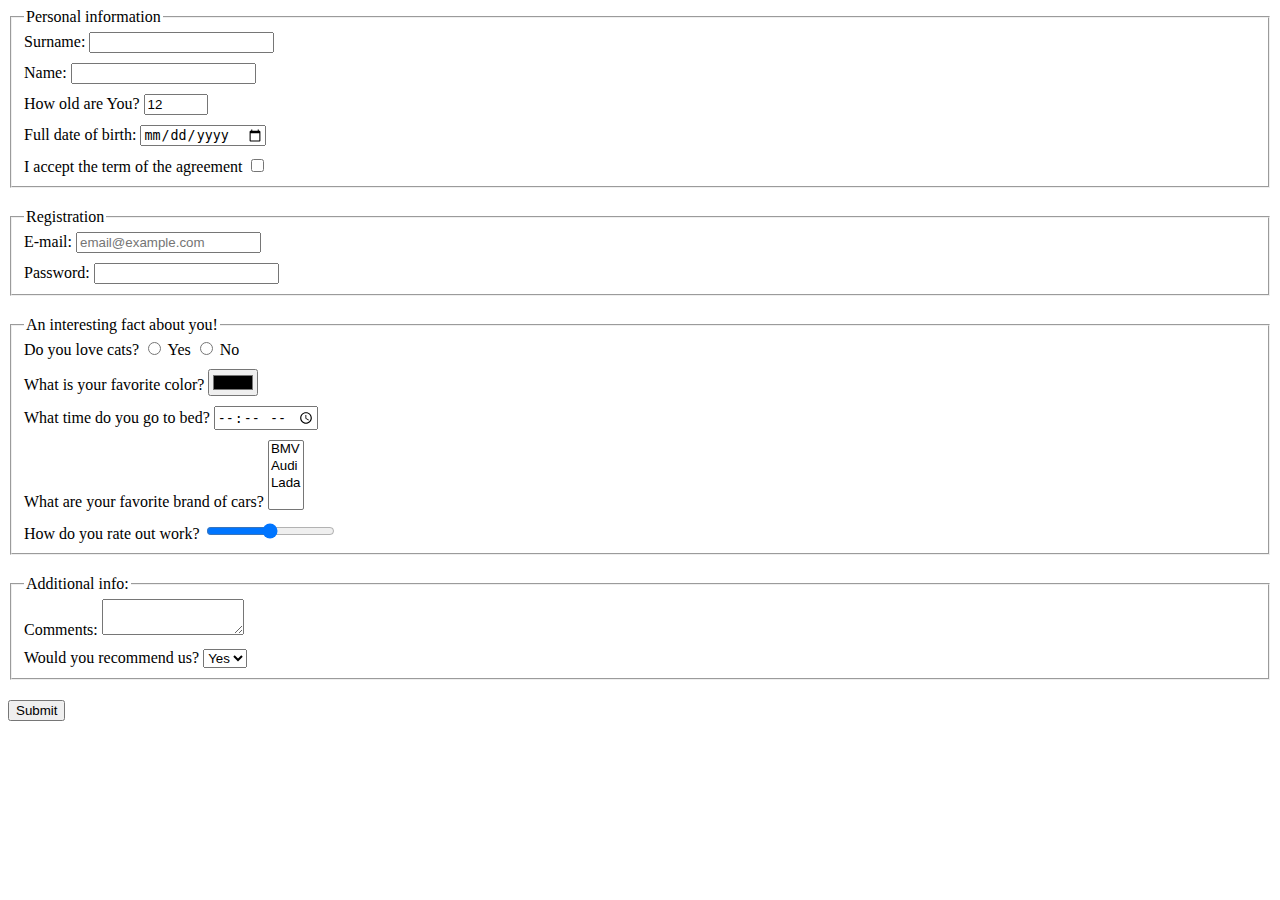
<file: index.html>
<!doctype html><html lang="en"><head><meta charset="UTF-8"><meta name="viewport" content="width=device-width, user-scalable=no, initial-scale=1.0, maximum-scale=1.0, minimum-scale=1.0"><meta http-equiv="X-UA-Compatible" content="ie=edge"><title>HTML Form</title><link rel="stylesheet" href="style.62e88f36.css"></head><body> <form action="https://mate-academy-form-lesson.herokuapp.com/create-application" method="post" onsubmit="onSubmit()"> <fieldset class="set-field"> <legend>Personal information</legend> <label for="Surname" class="form-field2" tabindex="1"> Surname: <input id="Surname" class="field" type="text" name="Surname" required> </label> <label for="name" class="form-field"> Name: <input id="name" class="field" type="text" name="name" required> </label> <label for="Haw-old" class="form-field"> How old are You? <input id="Haw-old" class="field" type="number" name="how old" value="12" max="100" min="0"> </label> <label for="Full date" class="form-field"> Full date of birth: <input id="Full date" class="field" type="date" name="birthday" placeholder="mm/dd/yyyy"> </label> <label for="accept the term" class="form-field"> I accept the term of the agreement <input id="accept the term" class="field" type="checkbox" name="term" required> </label> </fieldset> <fieldset class="set-field"> <legend>Registration</legend> <label for="E-mail" class="form-field2"> E-mail: <input id="E-mail" type="email" name="email" placeholder="email@example.com" required> </label> <label for="Password" class="form-field"> Password: <input id="Password" class="field" type="password" name="password" required minlength="8" maxlength="32"> </label> </fieldset> <fieldset class="set-field"> <legend>An interesting fact about you!</legend> <div class="form-field1"> Do you love cats? <label for="Yes"> <input id="Yes" class="form-field2" type="radio" name="cat" value="y"> Yes </label> <label for="No"> <input id="No" class="field" type="radio" name="cat" value="n"> No </label> </div> <label for="favorite color" class="form-field"> What is your favorite color? <input id="favorite color" type="color" name="head" value="#000"> </label> <label for="time do you go to bed" class="form-field"> What time do you go to bed? <input id="time do you go to bed" class="field" type="time" name="time" placeholder="--: --: --: --"> </label> <label for="brand of cars" class="form-field"> What are your favorite brand of cars? <select name="cars" id="brand of cars" required multiple> <option value="">BMV</option> <option value="">Audi</option> <option value="">Lada</option> </select> </label> <label for="rate out work" class="form-field"> How do you rate out work? <input type="range" id="rate out work" min="0" max="10"> </label> </fieldset> <fieldset class="set-field"> <legend>Additional info:</legend> <label for="Comments" class="form-field2"> Comments: <textarea name="feedback" id="Comments" cols="15" rows="2">
          </textarea> </label> <label for="recommend us" class="form-field"> Would you recommend us? <select id="recommend us" name="text"> <option value="">Yes</option> <option value="">No</option> </select> </label> </fieldset> <button class="bottom" type="submit">Submit</button> </form> <script type="text/javascript" src="main.e97352c4.js"></script> </body></html>
</file>
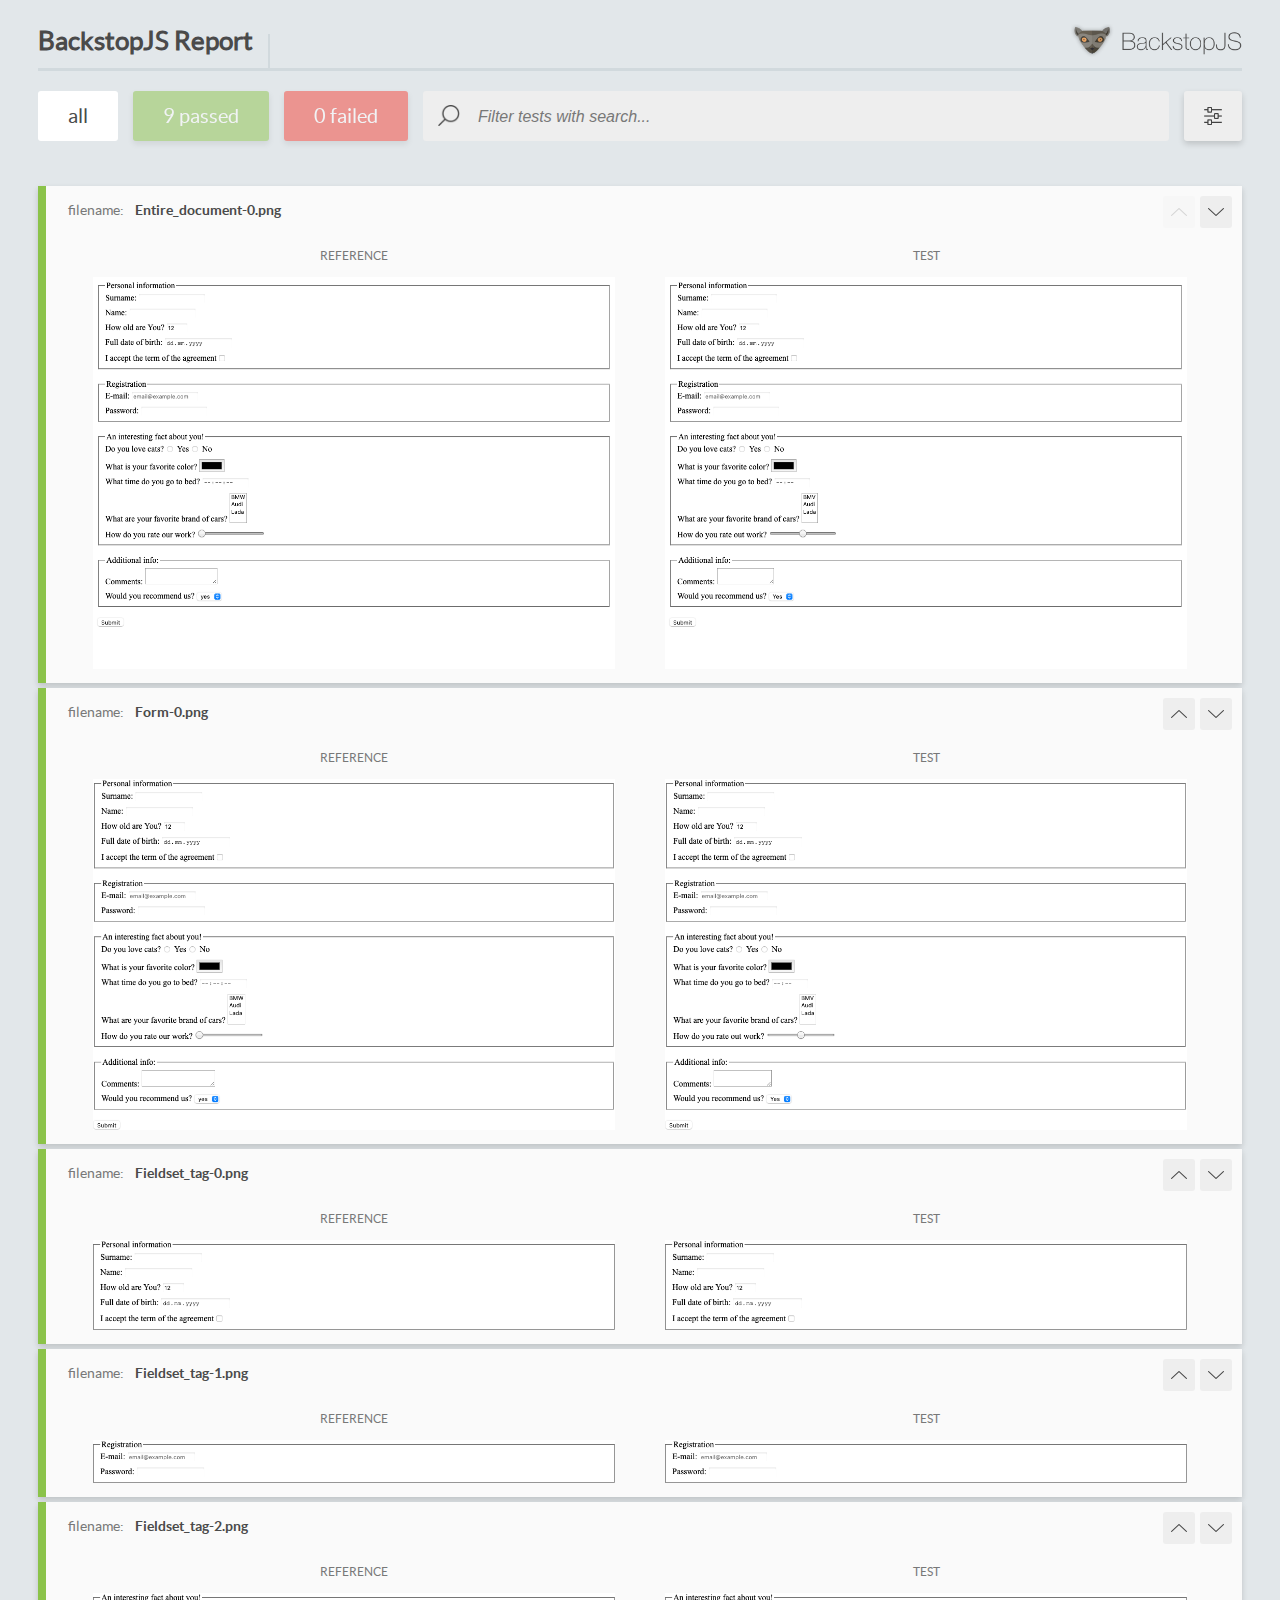
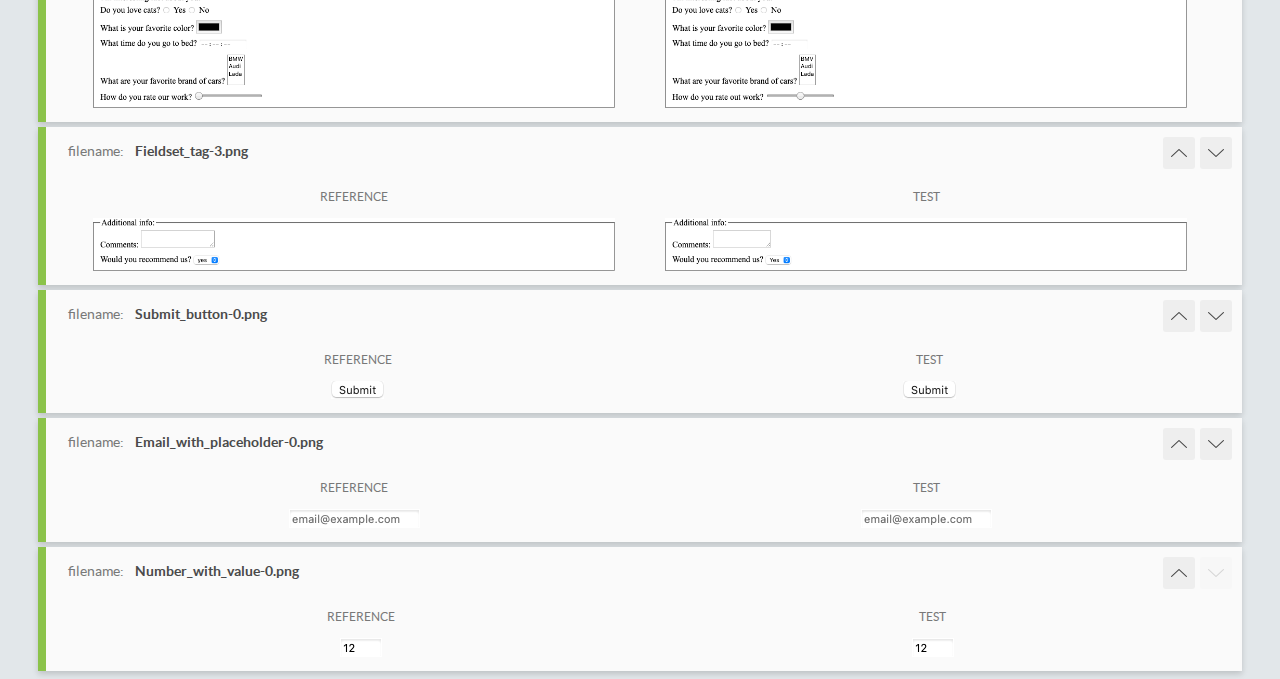
<file: report/html_report/index.html>
<!DOCTYPE html>
<html>
  <head>
    <meta charset="utf-8">
    <title>BackstopJS Report</title>

    <style>
      @font-face {
          font-family: 'latoregular';
          src: url('./assets/fonts/lato-regular-webfont.woff2') format('woff2'),
              url('./assets/fonts/lato-regular-webfont.woff') format('woff');
          font-weight: 400;
          font-style: normal;
      }
      @font-face {
          font-family: 'latobold';
          src: url('./assets/fonts/lato-bold-webfont.woff2') format('woff2'),
              url('./assets/fonts/lato-bold-webfont.woff') format('woff');
          font-weight: 700;
          font-style: normal;
      }

      .ReactModal__Body--open {
          overflow: hidden;
      }
      .ReactModal__Body--open .header {
        display: none;
      }

    </style>
  </head>
  <body style="background-color: #E2E7EA">
    <div id="root">

    </div>
    <script type="text/javascript">
      function report (report) { // eslint-disable-line no-unused-vars
        window.tests = report;
      }
    </script>
    <script type="text/javascript" src="config.js"></script>
    <script type="text/javascript" src="index_bundle.js"></script>
  </body>
</html>
</file>
<file: style.62e88f36.css>
.form-field{display:block;margin:10px 0 0}.set-field{margin-bottom:20px}.form-field1 .form-field2{margin-top:0}
/*# sourceMappingURL=style.62e88f36.css.map */
</file>
